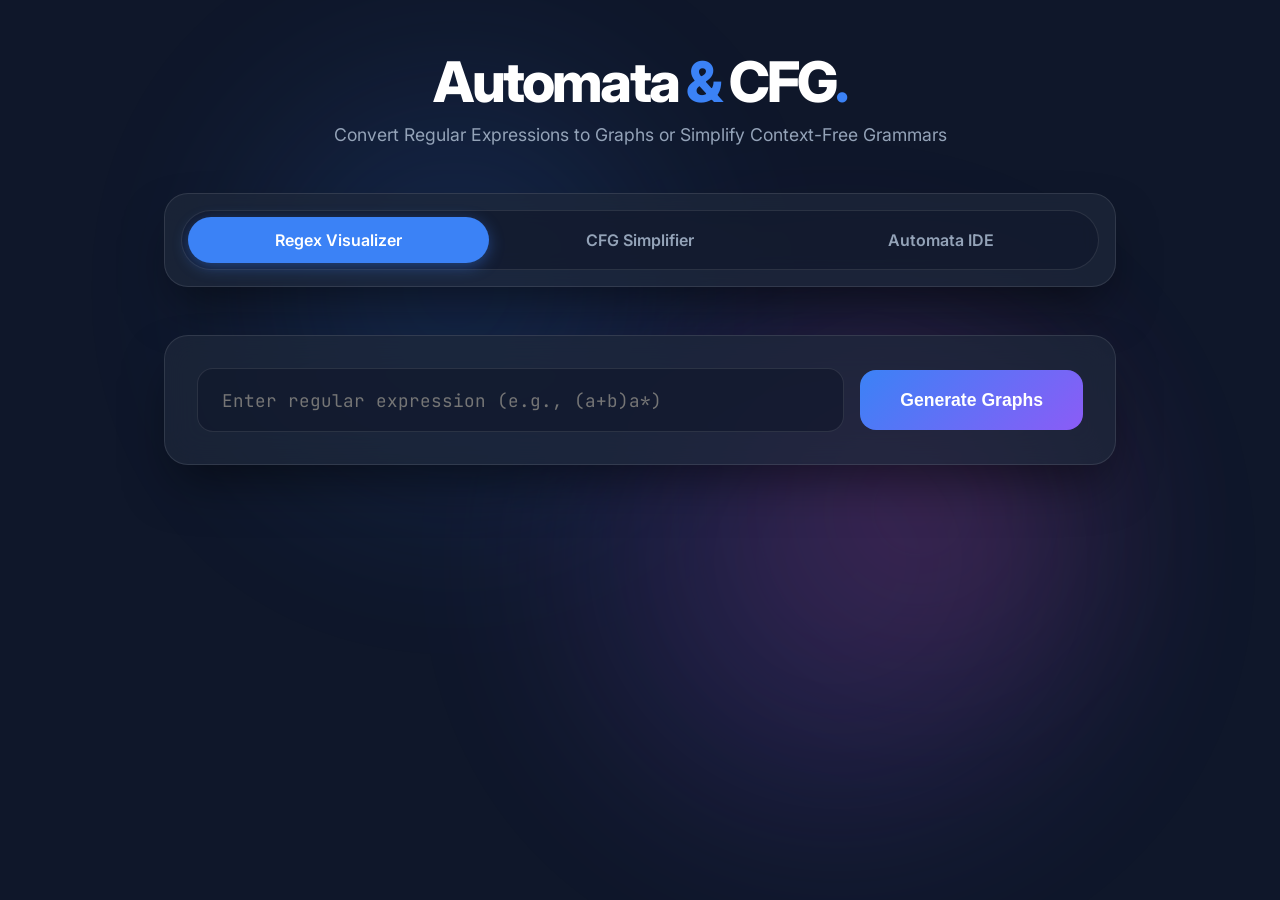
<file: templates/index.html>
<!DOCTYPE html>
<html lang="en">
<head>
    <meta charset="UTF-8">
    <meta name="viewport" content="width=device-width, initial-scale=1.0">
    <title>Automata & CFG Toolkit</title>
    <!-- Google Fonts -->
    <link href="https://fonts.googleapis.com/css2?family=Inter:wght@400;500;600;700;800&family=JetBrains+Mono:wght@400;500&display=swap" rel="stylesheet">
    <link rel="stylesheet" href="/static/style.css">
</head>
<body>
    <div class="background-elements">
        <div class="glow blob-1"></div>
        <div class="glow blob-2"></div>
        <div class="glow blob-3"></div>
    </div>

    <div class="container">
        <header>
            <h1>Automata <span class="highlight">&amp;</span> CFG<span class="highlight">.</span></h1>
            <p>Convert Regular Expressions to Graphs or Simplify Context-Free Grammars</p>
        </header>

        <!-- Main Mode Switcher -->
        <div class="mode-switcher glass-panel">
            <div class="toggle-group full-width">
                <input type="radio" id="mode-regex" name="app-mode" value="regex" checked autocomplete="off" onchange="switchAppMode('regex')">
                <label for="mode-regex" class="toggle-btn flex-1">Regex Visualizer</label>

                <input type="radio" id="mode-cfg" name="app-mode" value="cfg" autocomplete="off" onchange="switchAppMode('cfg')">
                <label for="mode-cfg" class="toggle-btn flex-1">CFG Simplifier</label>
                
                <input type="radio" id="mode-ide" name="app-mode" value="ide" autocomplete="off" onchange="window.location.href='/ide'">
                <label for="mode-ide" class="toggle-btn flex-1">Automata IDE</label>
            </div>
        </div>

        <!-- ========================================== -->
        <!-- REGEX VISUALIZER APP                       -->
        <!-- ========================================== -->
        <div id="app-regex" class="app-section active">
            <div class="input-section glass-panel">
                <div class="input-wrapper">
                    <input type="text" id="regexInput" placeholder="Enter regular expression (e.g., (a+b)a*)">
                    <button id="generateBtn" onclick="generate()">
                        <span class="btn-text">Generate Graphs</span>
                        <span class="loader hidden"></span>
                    </button>
                </div>
            </div>

            <div id="resultsSection" class="results-section hidden">
                <div class="controls glass-panel">
                    <h3>Select Diagram to View</h3>
                    <div class="toggle-group">
                        <input type="radio" id="nfa-toggle" name="diagram-type" value="nfa" checked autocomplete="off" onchange="switchDiagram('nfa')">
                        <label for="nfa-toggle" class="toggle-btn">NFA</label>

                        <input type="radio" id="dfa-toggle" name="diagram-type" value="dfa" autocomplete="off" onchange="switchDiagram('dfa')">
                        <label for="dfa-toggle" class="toggle-btn">DFA</label>

                        <input type="radio" id="mindfa-toggle" name="diagram-type" value="mindfa" autocomplete="off" onchange="switchDiagram('mindfa')">
                        <label for="mindfa-toggle" class="toggle-btn">Minimized DFA</label>
                    </div>
                </div>

                <div class="diagram-display glass-panel">
                    <div id="nfa-container" class="diagram-container active">
                        <h4>Non-deterministic Finite Automaton</h4>
                        <img id="nfa" alt="NFA Diagram">
                    </div>
                    
                    <div id="dfa-container" class="diagram-container">
                        <h4>Deterministic Finite Automaton</h4>
                        <img id="dfa" alt="DFA Diagram">
                    </div>
                    
                    <div id="mindfa-container" class="diagram-container">
                        <h4>Minimized DFA</h4>
                        <img id="mindfa" alt="Minimized DFA Diagram">
                    </div>
                </div>
            </div>
        </div>


        <!-- ========================================== -->
        <!-- CFG SIMPLIFIER APP                         -->
        <!-- ========================================== -->
        <div id="app-cfg" class="app-section hidden">
            <div class="input-section glass-panel">
                <h3>Enter Context-Free Grammar</h3>
                <p class="subtitle">Format: S -> AB | a</p>
                <div class="cfg-input-wrapper">
                    <textarea id="cfgInput" rows="8" spellcheck="false" placeholder="S -> AB | a&#10;A -> aA | ε&#10;&#10;(Separated by newline, add sequence here: )&#10;a a b"></textarea>
                    
                    <button id="simplifyBtn" onclick="simplifyCFG()" class="btn-full">
                        <span class="btn-text">Simplify & Check Derivation</span>
                        <span class="loader hidden"></span>
                    </button>
                </div>
            </div>

            <div id="cfgResultsSection" class="results-section hidden">
                <!-- Step results will be injected here dynamically -->
            </div>
        </div>

    </div>

    <script src="/static/script.js"></script>
</body>
</html>
</file>
<file: static/style.css>
:root {
    --bg-color: #0f172a;
    --panel-bg: rgba(30, 41, 59, 0.7);
    --panel-border: rgba(255, 255, 255, 0.1);
    --text-main: #f8fafc;
    --text-muted: #94a3b8;
    --primary: #3b82f6;
    --primary-hover: #2563eb;
    --accent: #8b5cf6;
    --glow-opacity: 0.15;
}

* {
    margin: 0;
    padding: 0;
    box-sizing: border-box;
}

body {
    font-family: 'Inter', sans-serif;
    background-color: var(--bg-color);
    color: var(--text-main);
    min-height: 100vh;
    overflow-x: hidden;
    position: relative;
}

/* Background Animated Blobs */
.background-elements {
    position: fixed;
    top: 0;
    left: 0;
    width: 100%;
    height: 100%;
    z-index: -1;
    overflow: hidden;
}

.glow {
    position: absolute;
    border-radius: 50%;
    filter: blur(100px);
    opacity: var(--glow-opacity);
    animation: float 20s infinite ease-in-out alternate;
}

.blob-1 {
    width: 400px;
    height: 400px;
    background: var(--primary);
    top: 10%;
    left: 20%;
    animation-delay: 0s;
}

.blob-2 {
    width: 500px;
    height: 500px;
    background: var(--accent);
    bottom: 10%;
    right: 15%;
    animation-delay: -5s;
}

.blob-3 {
    width: 300px;
    height: 300px;
    background: #ec4899;
    top: 40%;
    left: 60%;
    animation-delay: -10s;
}

@keyframes float {
    0% { transform: translate(0, 0) scale(1); }
    50% { transform: translate(50px, 50px) scale(1.1); }
    100% { transform: translate(-30px, 20px) scale(0.9); }
}

/* Container & Typography */
.container {
    max-width: 1000px;
    margin: 0 auto;
    padding: 3rem 1.5rem;
    display: flex;
    flex-direction: column;
    gap: 2rem;
}

header {
    text-align: center;
    margin-bottom: 1rem;
    animation: fadeDown 0.8s ease-out;
}

h1 {
    font-size: 3.5rem;
    font-weight: 800;
    letter-spacing: -0.05em;
    margin-bottom: 0.5rem;
    color: white;
}

.highlight {
    color: var(--primary);
}

header p {
    color: var(--text-muted);
    font-size: 1.1rem;
    font-weight: 400;
}

/* Glassmorphism Panels */
.glass-panel {
    background: var(--panel-bg);
    backdrop-filter: blur(16px);
    -webkit-backdrop-filter: blur(16px);
    border: 1px solid var(--panel-border);
    border-radius: 24px;
    padding: 2rem;
    box-shadow: 0 25px 50px -12px rgba(0, 0, 0, 0.5);
    transition: transform 0.3s ease, box-shadow 0.3s ease;
}

.glass-panel:hover {
    box-shadow: 0 30px 60px -15px rgba(0, 0, 0, 0.6);
}

/* Input Section */
.input-section {
    animation: fadeUp 0.8s ease-out 0.2s both;
}

.input-wrapper {
    display: flex;
    gap: 1rem;
    align-items: center;
}

input[type="text"] {
    flex: 1;
    background: rgba(15, 23, 42, 0.6);
    border: 1px solid var(--panel-border);
    border-radius: 16px;
    padding: 1.2rem 1.5rem;
    color: white;
    font-size: 1.1rem;
    font-family: 'JetBrains Mono', monospace;
    transition: all 0.3s ease;
}

input[type="text"]:focus {
    outline: none;
    border-color: var(--primary);
    box-shadow: 0 0 0 3px rgba(59, 130, 246, 0.2);
}

button {
    background: linear-gradient(135deg, var(--primary) 0%, var(--accent) 100%);
    color: white;
    border: none;
    border-radius: 16px;
    padding: 1.2rem 2.5rem;
    font-size: 1.1rem;
    font-weight: 600;
    cursor: pointer;
    transition: all 0.3s ease;
    display: flex;
    align-items: center;
    justify-content: center;
    min-width: 150px;
    position: relative;
    overflow: hidden;
}

button:hover {
    transform: translateY(-2px);
    box-shadow: 0 10px 25px rgba(59, 130, 246, 0.4);
}

button:active {
    transform: translateY(1px);
}

button:disabled {
    opacity: 0.7;
    cursor: not-allowed;
    transform: none;
}

/* Loader */
.loader {
    width: 20px;
    height: 20px;
    border: 3px solid rgba(255,255,255,0.3);
    border-radius: 50%;
    border-top-color: white;
    animation: spin 1s ease-in-out infinite;
    display: inline-block;
}

.hidden {
    display: none !important;
}

/* Results Section */
.results-section {
    display: flex;
    flex-direction: column;
    gap: 2rem;
    animation: fadeUp 0.8s ease-out both;
}

.controls {
    display: flex;
    flex-direction: column;
    align-items: center;
    gap: 1.5rem;
    text-align: center;
}

.controls h3 {
    font-weight: 500;
    color: var(--text-muted);
}

/* Pill Toggle Buttons */
.toggle-group {
    display: flex;
    background: rgba(15, 23, 42, 0.6);
    border-radius: 999px;
    padding: 0.4rem;
    border: 1px solid var(--panel-border);
}

.toggle-group input[type="radio"] {
    display: none;
}

.toggle-btn {
    padding: 0.8rem 2rem;
    border-radius: 999px;
    font-weight: 600;
    color: var(--text-muted);
    cursor: pointer;
    transition: all 0.3s ease;
    user-select: none;
}

.toggle-group input[type="radio"]:checked + .toggle-btn {
    background: var(--primary);
    color: white;
    box-shadow: 0 4px 15px rgba(59, 130, 246, 0.4);
}

/* Diagram Display */
.diagram-display {
    min-height: 400px;
    display: flex;
    flex-direction: column;
    align-items: center;
    justify-content: center;
    padding: 3rem;
}

.diagram-container {
    display: none;
    flex-direction: column;
    align-items: center;
    width: 100%;
    animation: fadeIn 0.5s ease-out;
}

.diagram-container.active {
    display: flex;
}

.diagram-container h4 {
    margin-bottom: 2rem;
    color: var(--text-main);
    font-size: 1.2rem;
    font-weight: 500;
    letter-spacing: 0.05em;
    text-transform: uppercase;
    text-align: center;
    background: linear-gradient(90deg, var(--text-main), var(--text-muted));
    -webkit-background-clip: text;
    background-clip: text;
    color: transparent;
}

.diagram-container img {
    max-width: 100%;
    max-height: 800px;
    border-radius: 12px;
    box-shadow: 0 10px 30px rgba(0,0,0,0.5);
    background: white; /* Graphs are usually dark on white so this adds a nice frame */
    padding: 1rem;
    transition: transform 0.3s ease;
}

.diagram-container img:hover {
    transform: scale(1.02);
}

/* Animations */
@keyframes fadeDown {
    from { opacity: 0; transform: translateY(-30px); }
    to { opacity: 1; transform: translateY(0); }
}

@keyframes fadeUp {
    from { opacity: 0; transform: translateY(30px); }
    to { opacity: 1; transform: translateY(0); }
}

@keyframes fadeIn {
    from { opacity: 0; transform: scale(0.98); }
    to { opacity: 1; transform: scale(1); }
}

@keyframes spin {
    to { transform: rotate(360deg); }
}

/* Responsive */
@media (max-width: 768px) {
    .input-wrapper {
        flex-direction: column;
    }
    
    button {
        width: 100%;
    }
    
    .toggle-group {
        flex-direction: column;
        border-radius: 16px;
    }
    
    .toggle-btn {
        text-align: center;
        border-radius: 12px;
    }
}

/* App Mode Switcher */
.mode-switcher {
    padding: 1rem;
    margin-bottom: 1rem;
}

.full-width {
    width: 100%;
}

.flex-1 {
    flex: 1;
    text-align: center;
}

.app-section {
    display: none;
    animation: fadeIn 0.4s ease-out;
}

.app-section.active {
    display: flex;
    flex-direction: column;
    gap: 2rem;
}

/* CFG Simplifier Styles */
textarea {
    width: 100%;
    background: rgba(15, 23, 42, 0.6);
    border: 1px solid var(--panel-border);
    border-radius: 16px;
    padding: 1.2rem 1.5rem;
    color: white;
    font-size: 1.1rem;
    font-family: 'JetBrains Mono', monospace;
    transition: all 0.3s ease;
    resize: vertical;
    margin-bottom: 1.5rem;
    white-space: pre;
    overflow-wrap: normal;
    overflow-x: auto;
}

textarea:focus {
    outline: none;
    border-color: var(--accent);
    box-shadow: 0 0 0 3px rgba(139, 92, 246, 0.2);
}

.subtitle {
    color: var(--text-muted);
    font-size: 0.9rem;
    margin-top: -0.5rem;
    margin-bottom: 1rem;
}

.btn-full {
    width: 100%;
    background: linear-gradient(135deg, var(--accent) 0%, #ec4899 100%);
}

.btn-full:hover {
    box-shadow: 0 10px 25px rgba(236, 72, 153, 0.4);
}

.step-card {
    background: rgba(15, 23, 42, 0.7);
    border: 1px solid rgba(139, 92, 246, 0.3);
    border-radius: 12px;
    padding: 1.5rem;
    margin-bottom: 1.5rem;
    animation: fadeUp 0.5s ease-out forwards;
}

.step-card h4 {
    color: var(--accent);
    margin-bottom: 1rem;
    font-size: 1.1rem;
}

.step-card pre {
    background: rgba(0, 0, 0, 0.3);
    padding: 1rem;
    border-radius: 8px;
    font-family: 'JetBrains Mono', monospace;
    color: var(--text-main);
    overflow-x: auto;
    font-size: 1rem;
    line-height: 1.5;
}

.final-result {
    border: 1px solid var(--primary);
    background: rgba(59, 130, 246, 0.1);
    box-shadow: 0 0 20px rgba(59, 130, 246, 0.2);
}

.final-result h4 {
    color: var(--primary);
    font-size: 1.3rem;
}

/* Derivation Result Styles */
.derivation-result {
    transition: all 0.3s ease;
    background: rgba(15, 23, 42, 0.8);
}

.derivation-result.valid {
    border: 1px solid rgba(16, 185, 129, 0.3);
    background: rgba(16, 185, 129, 0.05);
}

.derivation-result.invalid {
    border: 1px solid rgba(239, 68, 68, 0.3);
    background: rgba(239, 68, 68, 0.05);
}

.status-badge {
    display: inline-block;
    padding: 0.4rem 1rem;
    border-radius: 999px;
    background: rgba(0, 0, 0, 0.2);
    font-size: 0.9rem;
    letter-spacing: 0.05em;
}

.sequence-input-wrapper input {
    width: 100%;
}
</file>
